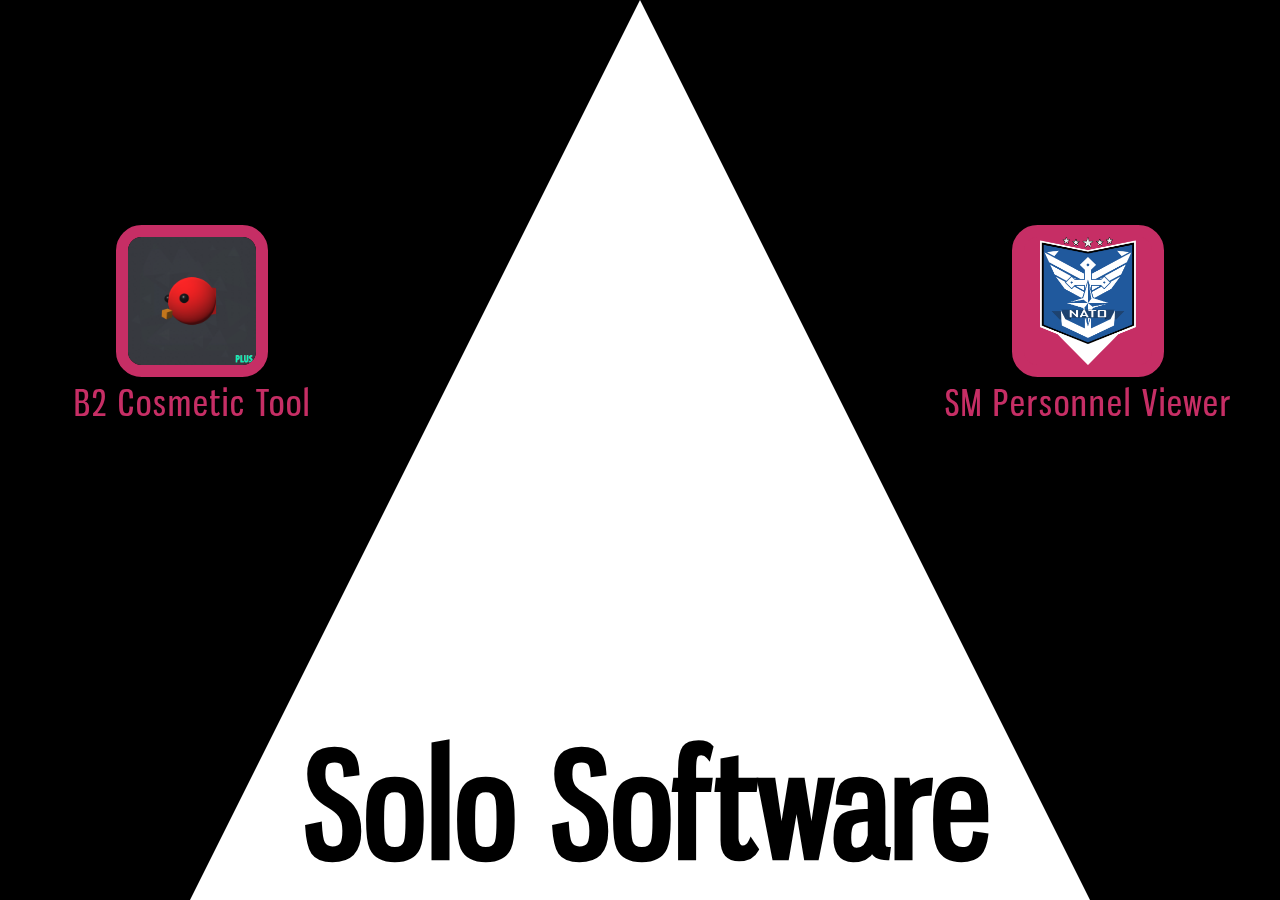
<file: index.html>
<!DOCTYPE html>
<html>
  <head>
    <title>Solo Software - Home</title>
    <meta charset="utf-8">
    <meta name="description" content="The home of Solo Software on GitHub.">
    <meta property="og:image" content="preview.png">
    <meta name="viewport" content="width=device-width, initial-scale=1.0">
    <link rel="stylesheet" href="style.css">
  </head>
  <body>
    <div class="triangle-up" id="triangle"></div>
    <h1>Solo Software</h1>
    <div class="project-links-container project-links-container-left">
      <a href="b2-cosmetics-tool/b2-home.html"><img src="b2-cosmetics-tool/media/b2-pfp.png" class="project-image-link"></a>
      <p class="link-caption">B2 Cosmetic Tool</p>
    </div>
    <div class="project-links-container project-links-container-right">
      <a href="sm-personnel-database/sm-home.html"><img src="sm-personnel-database/media/preview-square.png" class="project-image-link"></a>
      <p class="link-caption">SM Personnel Viewer</p>
    </div>
  </body>
  <script src="github-homepage-script.js"></script>
</html>
</file>
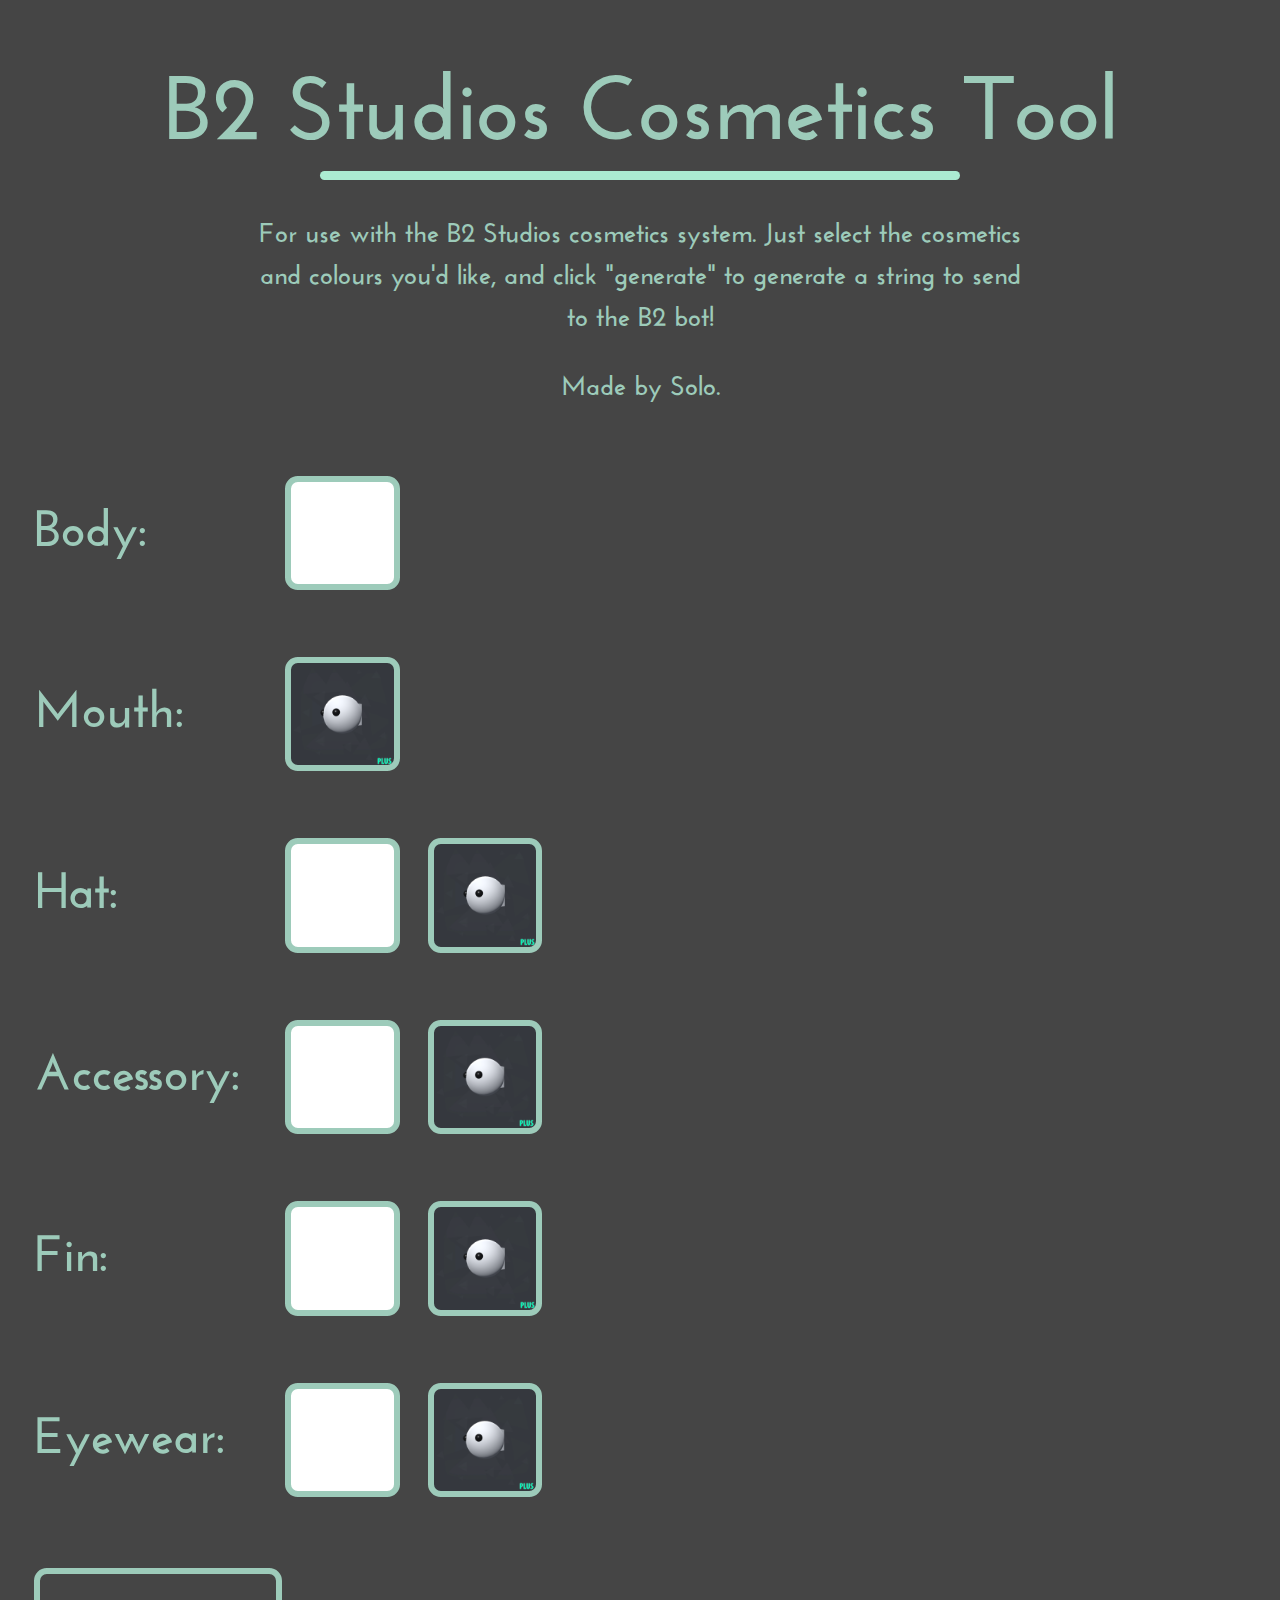
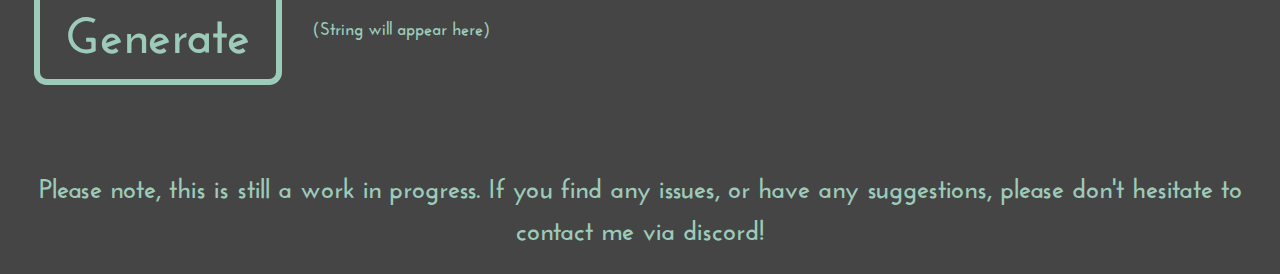
<file: b2-cosmetics-tool/b2-home.html>
<!DOCTYPE html>
<html>
  <head>
    <title>B2 Studios Cosmetics Tool</title>
    <meta charset="utf-8">
    <meta name="description" content="A handy tool for use with the B2 Studios cosmetics system.">
    <meta property="og:image" content="media/preview.png">
    <meta name="viewport" content="width=device-width, initial-scale=1.0">
    <link rel="stylesheet" href="css/style.css">
  </head>
  <body>
    <h1 class="title">B2 Studios Cosmetics Tool</h1>
    <div class="title-divider"></div>
    <div class="subtitle-container">
      <p class="subtitle">
        For use with the B2 Studios cosmetics system. Just select the cosmetics
        and colours you'd like, and click "generate" to generate a string to
        send to the B2 bot!
      </p>
      <p class="subtitle">Made by Solo.</p>
    </div>
    <div class="cosmetic-selector-container">
      <p class="cosmetic-selector-title">Body:</p>
      <div class="colour-selector-background" id="body-colour-selector-background">
        <input type="color" class="colour-selector" id="body-colour-selector" name="body-colour-selector" onInput="selectColour('body')">
      </div>
    </div>
    <div class="cosmetic-selector-container">
      <p class="cosmetic-selector-title">Mouth:</p>
      <div class="cosmetic-type-container" id="mouth-type-container">
        <button class="cosmetic-selector" id="mouth-type-selector" onClick="showCosmeticTypes('mouth')"></button>
      </div>
    </div>
    <div class="cosmetic-selector-container">
      <p class="cosmetic-selector-title">Hat:</p>
      <div class="colour-selector-background" id="hat-colour-selector-background">
        <input type="color" class="colour-selector" id="hat-colour-selector" name="hat-colour-selector" oninput="selectColour('hat')">
      </div>
      <div class="cosmetic-type-container" id="hat-type-container">
        <button class="cosmetic-selector" id="hat-type-selector" onClick="showCosmeticTypes('hat')"></button>
      </div>
    </div>
    <div class="cosmetic-selector-container">
      <p class="cosmetic-selector-title">Accessory:</p>
      <div class="colour-selector-background" id="accessory-colour-selector-background">
        <input type="color" class="colour-selector" id="accessory-colour-selector"name="accessory-colour-selector" oninput="selectColour('accessory')">
      </div>
      <div class="cosmetic-type-container" id="accessory-type-container">
        <button class="cosmetic-selector" id="accessory-type-selector" onClick="showCosmeticTypes('accessory')"></button>
      </div>
    </div>
    <div class="cosmetic-selector-container">
      <p class="cosmetic-selector-title">Fin:</p>
      <div class="colour-selector-background" id="fin-colour-selector-background">
        <input type="color" class="colour-selector" id="fin-colour-selector" name="fin-colour-selector" oninput="selectColour('fin')">
      </div>
      <div class="cosmetic-type-container" id="fin-type-container">
        <button class="cosmetic-selector" id="fin-type-selector" onClick="showCosmeticTypes('fin')"></button>
      </div>
    </div>
    <div class="cosmetic-selector-container">
      <p class="cosmetic-selector-title">Eyewear:</p>
      <div class="colour-selector-background" id="eyewear-colour-selector-background">
        <input type="color" class="colour-selector" id="eyewear-colour-selector" name="eyewear-colour-selector" oninput="selectColour('eyewear')">
      </div>
      <div class="cosmetic-type-container" id="eyewear-type-container">
        <button class="cosmetic-selector" id="eyewear-type-selector" onClick="showCosmeticTypes('eyewear')"></button>
      </div>
    </div>
    <div>
      <button id="generate-button" onClick="generateString()">Generate</button>
      <p id="generated-string">
        (String will appear here)
      </p>
    </div>
    <div style="text-align: center;">
      <p class="subtitle">
        Please note, this is still a work in progress. If you find any issues,
        or have any suggestions, please don't hesitate to contact me via discord!
      </p>
    </div>
  </body>
  <script src="js/b2CosmeticsScript.js"></script>
</html>
</file>
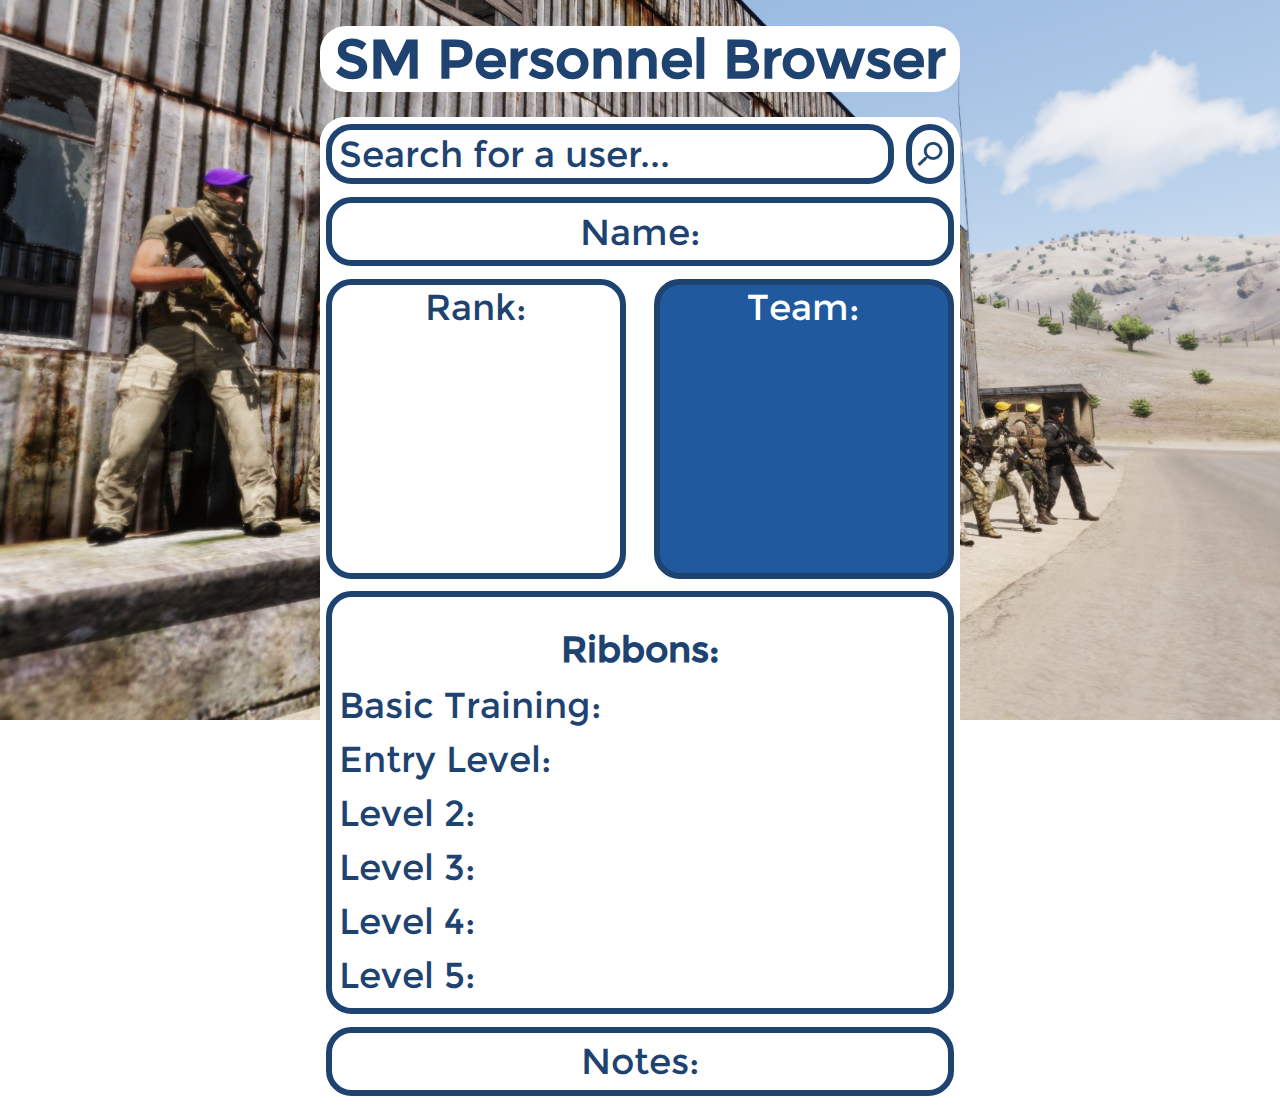
<file: sm-personnel-database/sm-home.html>
<!DOCTYPE html>
<html>
  <head>
    <title>SM Personnel Viewer</title>
    <meta charset="utf-8">
    <meta name="description" content="A tool for viewing SM personnel.">
    <meta property="og:image" content="media/preview.png">
    <meta name="viewport" content="width=device-width, initial-scale=1.0">
    <link rel="stylesheet" href="css/style.css">
  </head>
  <body>
    <h1 id="main-title">SM Personnel Browser</h1>
    <div class="info-container">
      <div id="search-container">
        <input type="text" id="user-search-bar" onClick="clearText()"></input>
        <input type="button" onClick="searchUser()" id="search-button"></input>
      </div>
      <p class="info-display" id="name-display">
        Name:
      </p>
      <p class="info-display" id="rank-display">
        Rank:
      </p>
      <p class="info-display" id="team-display">
        Team:
      </p>
      <div class="info-display" id="member-photo-display-container">
      </div>
      <div class="info-display" id="ribbon-display-container">
        <h2 id="ribbon-title">Ribbons:</h2>
        <p id="ribbon-display">
          Basic Training:<br>
          Entry Level:<br>
          Level 2:<br>
          Level 3:<br>
          Level 4:<br>
          Level 5:<br>
        </p>
      </div>
      <p class="info-display" id="notes-display">
        Notes:<br>
      </p>
    </div>
  </body>
  <script src="jquery-3.6.0.min.js"></script>
  <script src="js/sm-personnel-script.js"></script>
</html>
</file>
<file: style.css>
:root{
    --background-colour: #000000;
    --font-colour: #C62E65;
    --highlight-colour: #CCA43B;
}
body{
  text-align: center;
  font-family: Gnuolane;
  letter-spacing: 2px;
  background-color: var(--background-colour);
  color: var(--font-colour);
  overflow: hidden;
}
h1{
  color: #000;
  font-size: 16vh;
  width: 100vw;
  margin: auto;
  position: absolute;
  bottom: 1vh;
}
.triangle-up {
	width: 0;
	height: 0;
	border-left: 0 solid transparent;
	border-right: 0 solid transparent;
	border-bottom: 100vw solid #FFFFFF;
  position: fixed;
  left: 50vw;
  top: 0;
  z-index: -1;
}
.triangle-up-animate{
  left: 0vw;
  border-left: 50vw solid transparent;
	border-right: 50vw solid transparent;
  transition: all 1s ease-in-out;
}
.project-links-container{
  text-align: center;
  display: inline-block;
  width: 30vw;
  position: absolute;
  top: 25vh;
}
.project-links-container-left{
  left: 0;
}
.project-links-container-right{
  right: 0;
}
.project-image-link{
  width: 10vw;
  height: 10vw;
  border-radius: 2vw;
  border-width: 1vw;
  border-style: solid;
  border-color: var(--font-colour);
  background-color: var(--font-colour);
  transition: all 0.5s ease-in-out;
}
.project-image-link:hover{
  width: 15vw;
  height: 15vw;
  transition: all 0.5s ease-in-out;
}
.link-caption{
  margin: auto;
  font-size: 4vh;
}
@font-face {
  font-family: Gnuolane;
  src: url('fonts/gnuolane rg.otf');
}
::-webkit-scrollbar {
  width: 1vw;
}
::-webkit-scrollbar-track {
  background: var(--background-colour);
}
::-webkit-scrollbar-thumb {
  background: var(--font-colour);
  border-radius: 0.5vw;
}
::-webkit-scrollbar-thumb:hover {
  background: var(--highlight-colour);
}
</file>
<file: b2-cosmetics-tool/css/style.css>
:root{
  --background-colour: #454545;
  --font-colour: #9DCBBA;
  --highlight-colour: #ABEBD2;

  --bodyColour: #FFFFFF;
  --hatColour: #FFFFFF;
  --accessoryColour: #FFFFFF;
  --finColour: #FFFFFF;
  --eyewearColour: #FFFFFF;

  --mouthType: url("../media/cosmetic-previews/none.png");
  --hatType: url("../media/cosmetic-previews/none.png");
  --accessoryType: url("../media/cosmetic-previews/none.png");
  --finType: url("../media/cosmetic-previews/none.png");
  --eyewearType: url("../media/cosmetic-previews/none.png");

  --dropdownWidth: 0vw;
  --dropdownHeight: 0vw;
}
body {
  background-color: var(--background-colour);
  color: var(--font-colour);
  font-family: Josefin Sans Bold;
}
.title{
  text-align: center;
  font-size: 10vh;
  margin-top: 2.5vh;
  margin-bottom: 1vh;
}
.title-divider{
  background-color: var(--highlight-colour);
  width: 50vw;
  height: 1vh;
  border-radius: 0.5vh;
  margin: auto;
}
.subtitle-container{
  max-width: 60vw;
  margin: auto;
  text-align: center;
}
.subtitle{
  font-size: 3vh;
}
.cosmetic-selector-container{
  margin-left: 2vw;
  font-size: 4vw;
}
.cosmetic-selector-title{
  display: inline-block;
  max-width: 18vw;
  width: 100%;
}
.colour-selector-background {
  display: inline-block;
  border-width: 0.5vw;
  border-color: var(--font-colour);
  border-style: solid;
  width: 8vw;
  height: 8vw;
  margin-left: 2vw;
  border-radius: 1vw;
  margin: 0.5vw;
  vertical-align: middle;
}

.colour-selector-background:hover {
  border-color: var(--highlight-colour);
}

.colour-selector {
  opacity: 0;
  box-sizing: content-box;
  padding: 0;
  width: 8vw;
  height: 8vw;
  margin-left: -0.5vw;
  margin-top: -0.5vw;
  border-width: 0.5vw;
  border-style: solid;
  border-radius: 1vw;
}
.cosmetic-selector{
  border-width: 0.5vw;
  border-color: var(--font-colour);
  border-style: solid;
  padding-left: 4vw;
  padding-right: 4vw;
  padding-top: 4vw;
  padding-bottom: 4vw;
  border-radius: 1vw;
  margin: 0.5vw;
  background-repeat: no-repeat;
  background-size: cover;
  vertical-align: middle;
}
.cosmetic-selector:hover{
  border-color: var(--highlight-colour);
}
.cosmetic-type-container{
  width: 8vw;
  height: 8vw;
  border-radius: 1vw;
  border-width: 0vw;
  border-style: solid;
  border-color: var(--font-colour);
  display: inline-block;
  -webkit-transition: all 0.25s ease-in-out;
  -moz-transition: all 0.25s ease-in-out;
  -o-transition: all 0.25s ease-in-out;
  transition: all 0.25s ease-in-out;
}
.expanded-cosmetic-type-container{
  width: var(--dropdownWidth);
  height: var(--dropdownHeight);
  border-width: 0.5vw;
  -webkit-transition: all 0.25s ease-in-out;
  -moz-transition: all 0.25s ease-in-out;
  -o-transition: all 0.25s ease-in-out;
  transition: all 0.25s ease-in-out;
  display: inline-block;
  vertical-align: top;
}
#generate-button{
  border-width: 0.5vw;
  border-color: var(--font-colour);
  border-style: solid;
  margin-left: 2vw;
  margin-top: 4vw;
  margin-bottom: 4vw;
  border-radius: 1vw;
  padding-left: 2vw;
  padding-right: 2vw;
  padding-top: 1vw;
  padding-bottom: 1vw;
  font-family: Josefin Sans Bold;
  font-size: 4vw;
  color: var(--font-colour);
  background-color: var(--background-colour);
  display: inline-block;
  vertical-align: middle;
}
#generate-button:hover{
  color: var(--highlight-colour);
  border-color: var(--highlight-colour);
}
#generated-string{
  display: inline-block;
  vertical-align: middle;
  margin: none;
  margin-left: 2vw;
  font-size: 1.4vw;
}
#body-colour-selector-background{
  background-color: var(--bodyColour);
}
#hat-colour-selector-background{
  background-color: var(--hatColour);
}
#accessory-colour-selector-background{
  background-color: var(--accessoryColour);
}
#fin-colour-selector-background{
  background-color: var(--finColour);
}
#eyewear-colour-selector-background{
  background-color: var(--eyewearColour);
}
#mouth-type-selector{
  background-image: var(--mouthType);
}
#hat-type-selector{
  background-image: var(--hatType);
}
#accessory-type-selector{
  background-image: var(--accessoryType);
}
#fin-type-selector{
  background-image: var(--finType);
}
#eyewear-type-selector{
  background-image: var(--eyewearType);
}
@font-face {
  font-family: Josefin Sans;
  src: url('../fonts/JosefinSans-Regular.ttf');
}
@font-face {
  font-family: Josefin Sans Bold;
  src: url('../fonts/JosefinSans-Bold.ttf');
}
::-webkit-scrollbar {
  width: 1vw;
}
::-webkit-scrollbar-track {
  background: var(--background-colour);
}
::-webkit-scrollbar-thumb {
  background: var(--font-colour);
  border-radius: 0.5vw;
}
::-webkit-scrollbar-thumb:hover {
  background: var(--highlight-colour);
}
</file>
<file: sm-personnel-database/css/style.css>
:root{
  --background-colour: #FFFFFF;
  --font-colour: #1E4370;
  --highlight-colour: #20599D;
}
body{
  background-color: var(--background-colour);
  color: var(--font-colour);
  font-family: Montserrat;
  text-align: center;
  background-image: url("../media/sm-group-photo.png");
  background-repeat: no-repeat;
  background-attachment: fixed;
  background-size: 100vw auto;
}
.info-container{
  width: 50vw;
  margin: auto;
  margin-top: 2vw;
  display: flex;
  flex-wrap: wrap;
  justify-content: space-between;
  background-color: var(--background-colour);
  border-radius: 2vw;
}
.info-display{
  border-color: var(--font-colour);
  border-radius: 2vw;
  border-width: 0.5vw;
  border-style: solid;
  margin: 0.5vw;
  background-size: 75%;
  background-repeat: no-repeat;
  background-position: center;
}
#name-display{
  font-size: 4vh;
  padding: 0.5vw;
  width: 100%;
  margin-bottom: 0.5vw;
}
#rank-display{
  width: 45%;
  height: 22.5vw;
  font-size: 4vh;
}
#team-display{
  width: 45%;
  height: 22.5vw;
  font-size: 4vh;
  background-color: var(--highlight-colour);
  color: var(--background-colour);
}
#ribbon-title{
  font-size: 4vh;
  margin-bottom: 0;
}
#ribbon-display{
  text-align: left;
  padding: 0.5vw;
  margin: 0;
  line-height: 6vh;
}
#ribbon-display-container{
  width: 100%;
  font-size: 4vh;
}
#notes-display{
  width: 100%;
  padding: 0.5vw;
  font-size: 4vh;
}
#member-photo-display-container{
  width: 100%;
  display: none;
  border-color: var(--font-colour);
  background-color: var(--font-colour);
}
#member-photo-display{
  width: 100%;
  margin: 0;
  border-radius: 2vw;
  color: var(--background-colour);
}
#main-title{
  font-size: 6vh;
  background-color: var(--background-colour);
  border-radius: 2vw;
  width: 50vw;
  margin: auto;
  margin-top: 2vw;
  margin-bottom: 2vw;
}
#search-container{
  width: 50vw;
  margin: auto;
  display: flex;
  justify-content: space-between;
  background-color: var(--background-colour);
  border-radius: 2vw;
}
#user-search-bar{
  font-family: Montserrat;
  font-size: 4vh;
  height: 4vh;
  color: var(--font-colour);
  border-color: var(--font-colour);
  border-radius: 2vw;
  border-width: 0.5vw;
  border-style: solid;
  padding: 0.5vw;
  margin: 0.5vw;
  flex-grow: 4;
}
#user-search-bar:hover{
  border-color: var(--highlight-colour);
  color: var(--highlight-colour);
}
#search-button{
  flex-grow: 1;
  background-color: var(--font-colour);
  background-image: url("../media/search-icon-large.png");
  background-size: cover;
  background-repeat: no-repeat;
  background-position: center;
  color: var(--font-colour);
  border-color: var(--font-colour);
  border-radius: 2vw;
  border-width: 0.5vw;
  border-style: solid;
  margin: 0.5vw;
}
#search-button:hover{
  border-color: var(--highlight-colour);
  background-color: var(--highlight-colour);
}
@font-face {
  font-family: Montserrat;
  src: url('../fonts/Montserrat-Regular.ttf');
}
@font-face {
  font-family: Montserrat Bold;
  src: url('../fonts/Montserrat-Bold.ttf');
}
::-webkit-scrollbar {
  width: 1vw;
}
::-webkit-scrollbar-track {
  background: var(--background-colour);
}
::-webkit-scrollbar-thumb {
  background: var(--font-colour);
  border-radius: 0.5vw;
}
::-webkit-scrollbar-thumb:hover {
  background: var(--highlight-colour);
}
</file>
